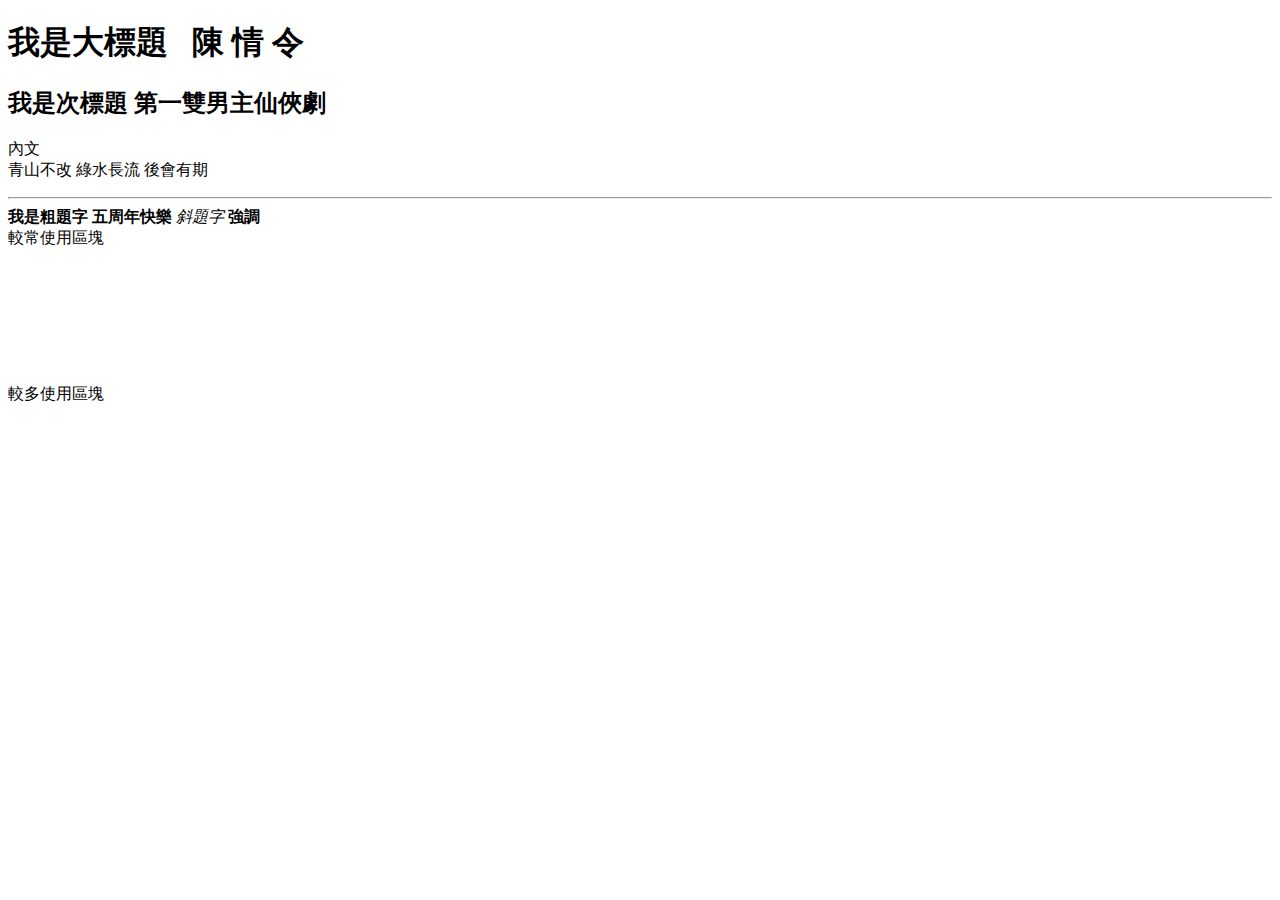
<file: index.html>
<!DOCTYPE html>
<html lang="en">
<head>
    <meta charset="UTF-8">
    <meta name="viewport" content="width=device-width, initial-scale=1.0">
    <title>我是王八</title>
</head>
<body>
    <h1>我是大標題  &nbsp; 陳 情 令</h1>
    <h2>我是次標題 第一雙男主仙俠劇</h2>
    <p>內文 <br> 青山不改 綠水長流 後會有期</p>
    <hr>
    <b>我是粗題字 五周年快樂</b>
    <i>斜題字</i>
    <strong>強調</strong>
    <div>較常使用區塊</div>
    <span>較多使用區塊</span>

    <iframe src="https://www.youtube.com/embed/NXOMU2TO7Ys?si=WJUYNIAn_dLkmpqJ" title="YouTube video player" frameborder="0" allow="accelerometer; autoplay; clipboard-write; encrypted-media; gyroscope; picture-in-picture; web-share" allowfullscreen></iframe></iframe>
</body>
</html>
</file>
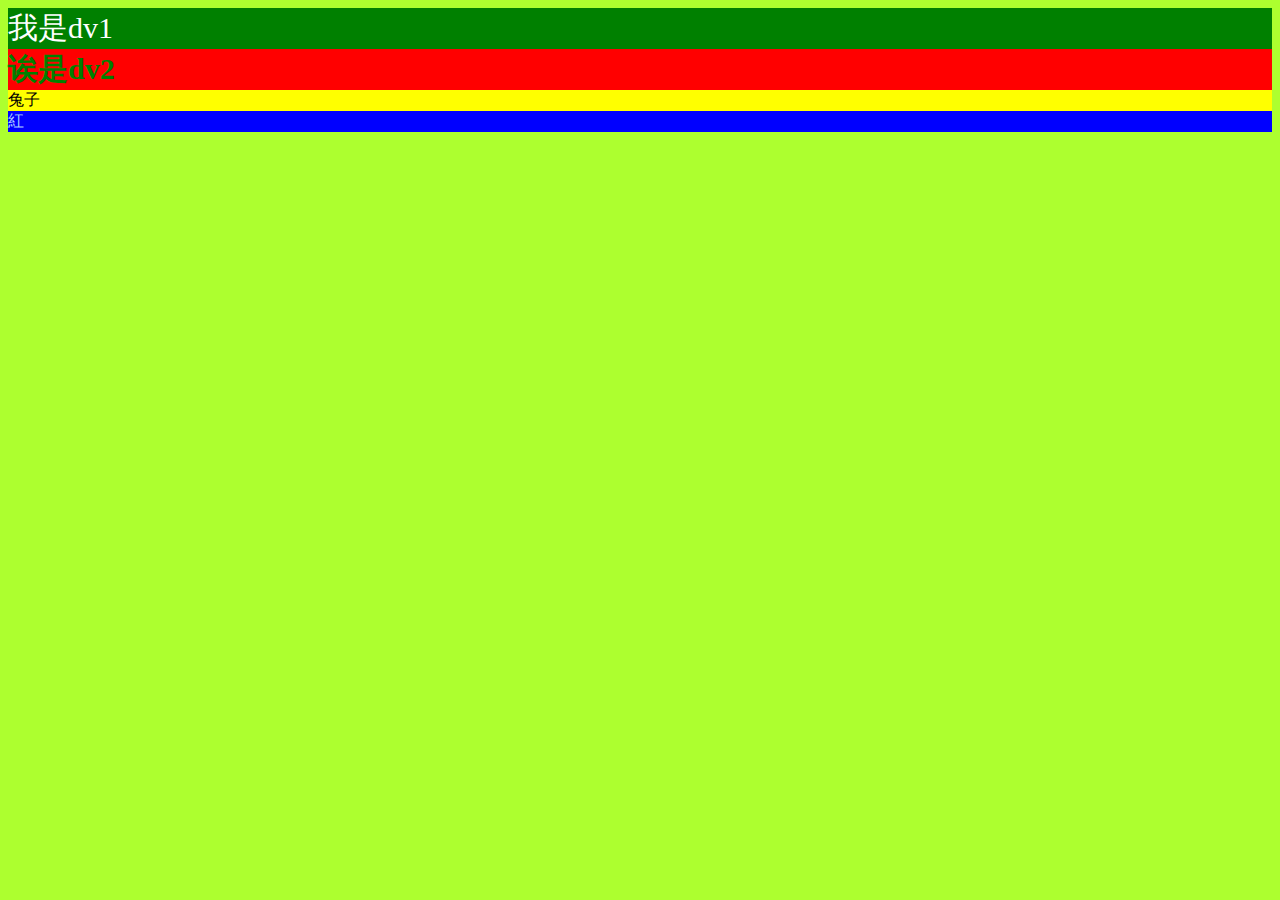
<file: 03/index.html>
<!DOCTYPE html>
<html lang="en">
<head>
    <meta charset="UTF-8">
    <meta name="viewport" content="width=device-width, initial-scale=1.0">
    <title>Document</title>
    <link rel="stylesheet" href="main.css">
    <style>
        #a1{
            background: green;
            font-size: 30px;
        }
        #blue{
            background: red;
            font-size: 30px;
            font-weight: bold;
        }
        #b1{
            background: yellow;
        }
        .red{
            background: blue;
            color: rgb(173, 206, 255);
        }

    </style>
</head>
<body>
    
    <div id="a1" style="color: white;">我是dv1</div>
    <div id="blue" style="color: green;">诶是dv2</div>
    <div id="b1">兔子</div>
    <div class="red">紅</div>
</body>
</html>
</file>
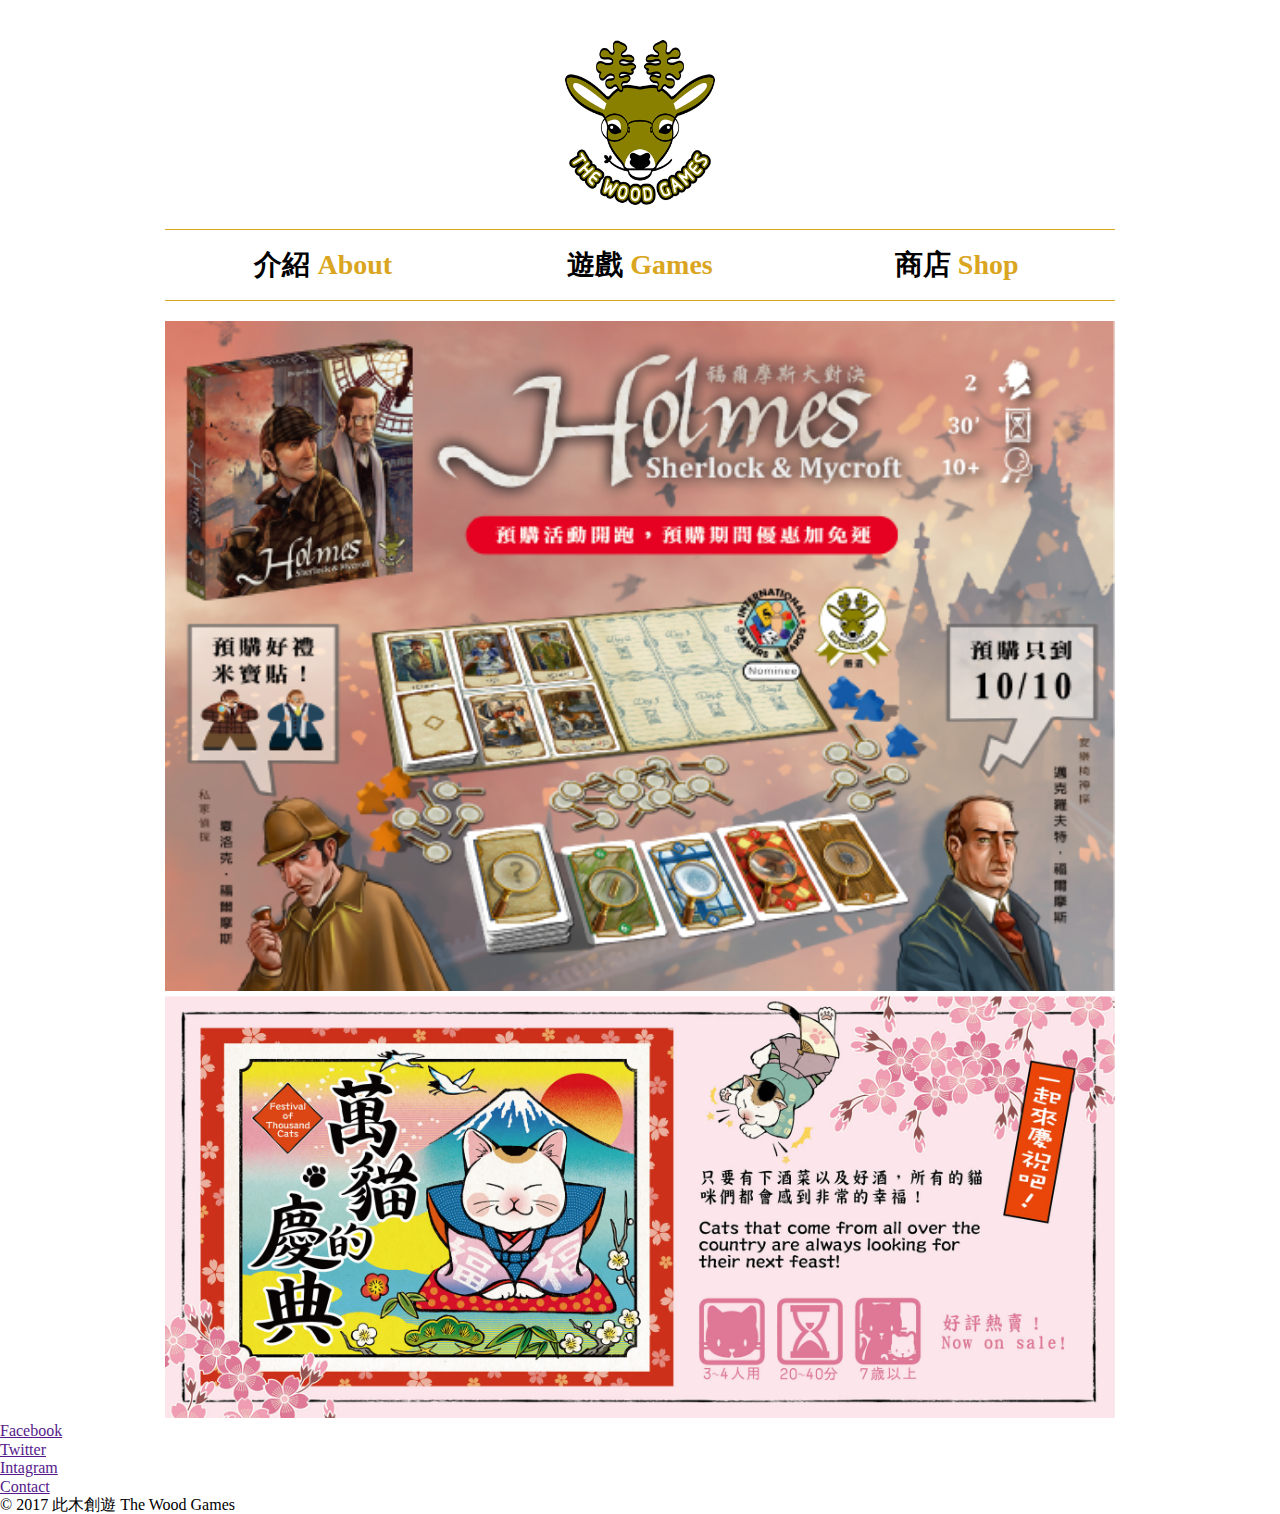
<file: thewoodgames1101/index.html>
<!DOCTYPE html>
<html lang="zh-Hant-TW">
<head>
    <meta charset="UTF-8">
    <meta name="viewport" content="width=device-width, initial-scale=1.0">
    <title>Document</title>
    <link rel="stylesheet" href="css/normalize.css">
    <link rel="stylesheet" href="css/main.css">
</head>
<body>
    <div class="main">
        <header>
            <img class="logo" src="img/images/logo.png" alt="">
        </header>
        <nav>
            <ul>
                <li>
                    <a class="nav_item" href="About.html">
                        <span>介紹</span>
                        <span class="en_text">About</span>
                    </a>
                </li>
                <li>
                    <div class="nav_item" href="Game.html">
                        <span>遊戲</span>
                        <span class="en_text">Games</span>
                        <div class="nav_child">
                            <a href="#">萬貓的慶典 <br> Festival of Thousand</a>
                            <a href="#">福爾摩斯大對決 <br> Holms: Sherlok & Mycroft </a>
                        </div>
                    </div>    
                </li>
                <li>
                    <a class="nav_item" href="Shop.html">
                        <span>商店</span>
                        <span class="en_text">Shop</span>             
                    </a>
                </li>
            </ul>
        </nav>
        <div class="content">
            <img src="img/images/0.5.png" alt="">
            <img src="img/images/DM.jpg" alt="">
        </div>
    </div>
    <footer>
        <ul>
        <li><a href="">Facebook</a></li>
        <li><a href="">Twitter</a></li>
        <li><a href="">Intagram</a></li>
        <li><a href="">Contact</a></li>
        </ul>
        <div>© 2017 此木創遊 The Wood Games</div>
    </footer>
</body>
</html>
</file>
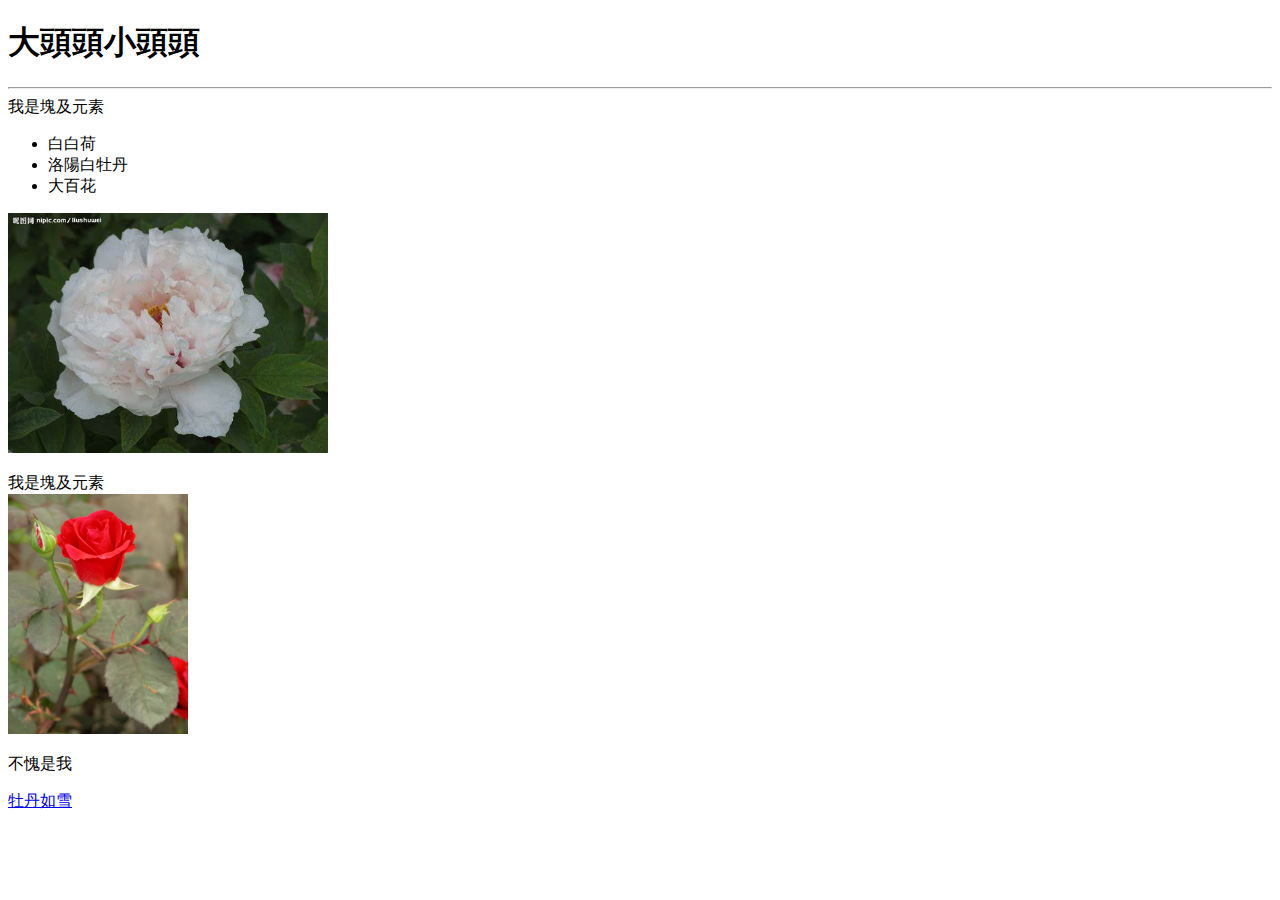
<file: 02/inline.html>
<!DOCTYPE html>
<html lang="en">
<head>
    <meta charset="UTF-8">
    <meta name="viewport" content="width=device-width, initial-scale=1.0">
    <title>Document</title>
</head>
<body>
    <h1>大頭頭小頭頭</h1>
    <hr>
    <div>我是塊及元素</div>
    <ul>
        <li>白白荷</li>
        <li>洛陽白牡丹</li>
        <li>大百花</li>
    </ul>
    <img width="320" src="m.jpg" alt="">
    <ol></ol>
    <div>我是塊及元素</div>
    <img width="180" src="R.jpg" alt="">
    <p>不愧是我</p>
    <a href="https://th.bing.com/th/id/OIP.ZiBk5BQ9cTj2Y4_ymeJkqQHaFj?pid=ImgDet&rs=1">牡丹如雪</a>
</body>
</html>
</file>
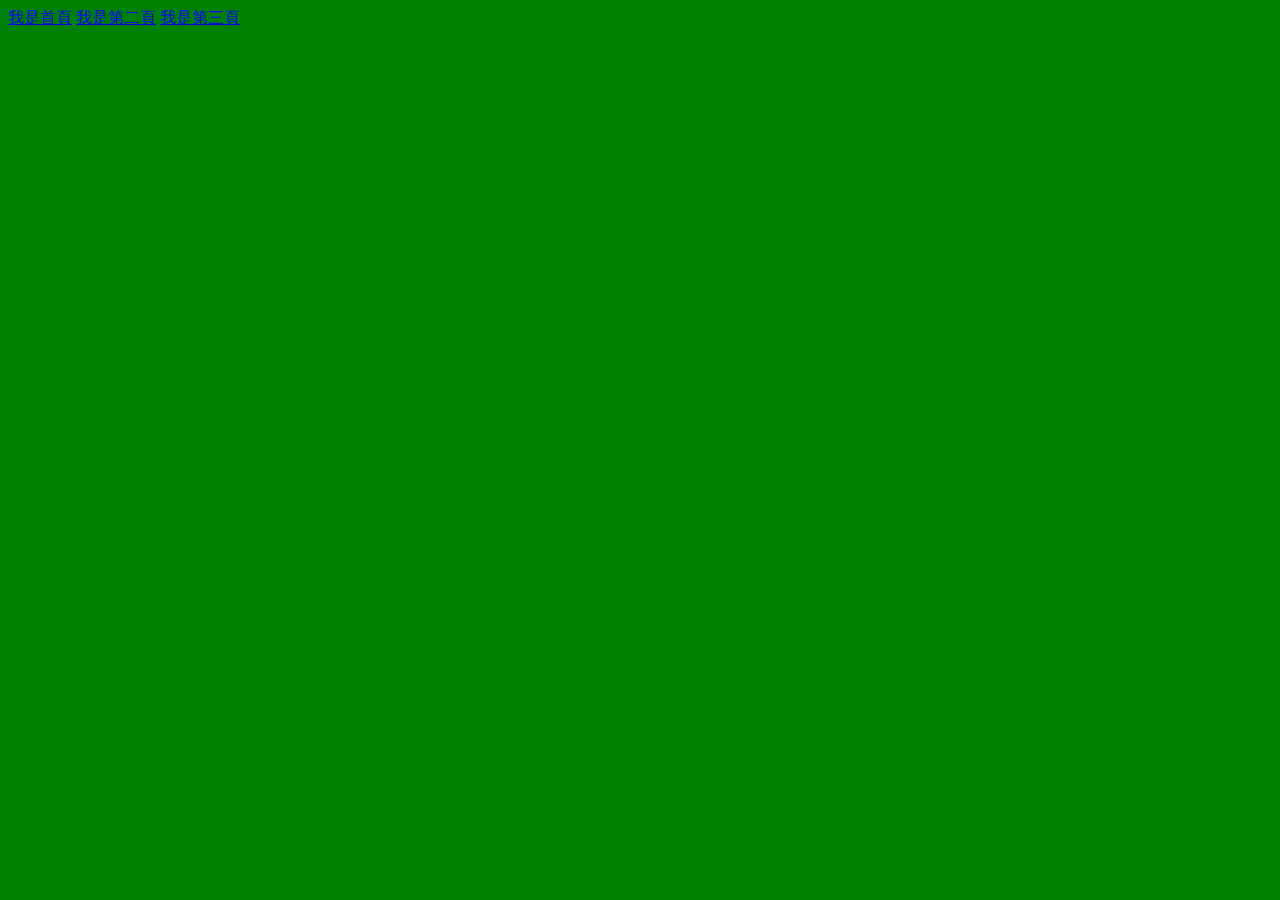
<file: 1030/02.html>
<!DOCTYPE html>
<html lang="en">
<head>
    <meta charset="UTF-8">
    <meta name="viewport" content="width=device-width, initial-scale=1.0">
    <title>Document</title>
    <style>
        body{
            background: green;
        }
    </style>
</head>
<body>
    <a href="01.html">我是首頁</a>
    <a href="02.html">我是第二頁</a>
    <a href="03.html">我是第三頁</a>
</body>
</html>
</file>
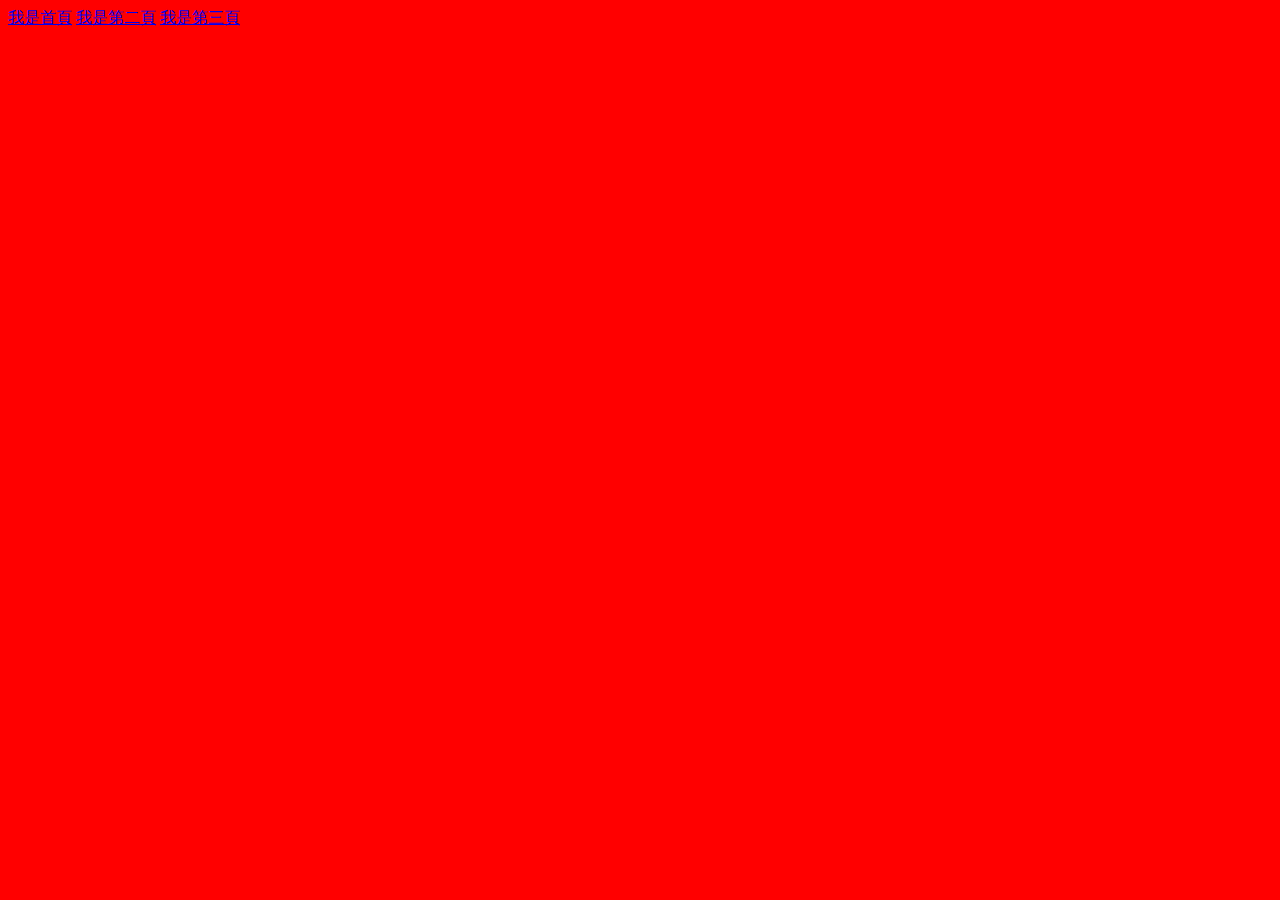
<file: 1030/03.html>
<!DOCTYPE html>
<html lang="en">
<head>
    <meta charset="UTF-8">
    <meta name="viewport" content="width=device-width, initial-scale=1.0">
    <title>Document</title>
    <style>
        body{
            background: red;
        }
    </style>
</head>
<body>
    <a href="01.html">我是首頁</a>
    <a href="02.html">我是第二頁</a>
    <a href="03.html">我是第三頁</a>
</body>
</html>
</file>
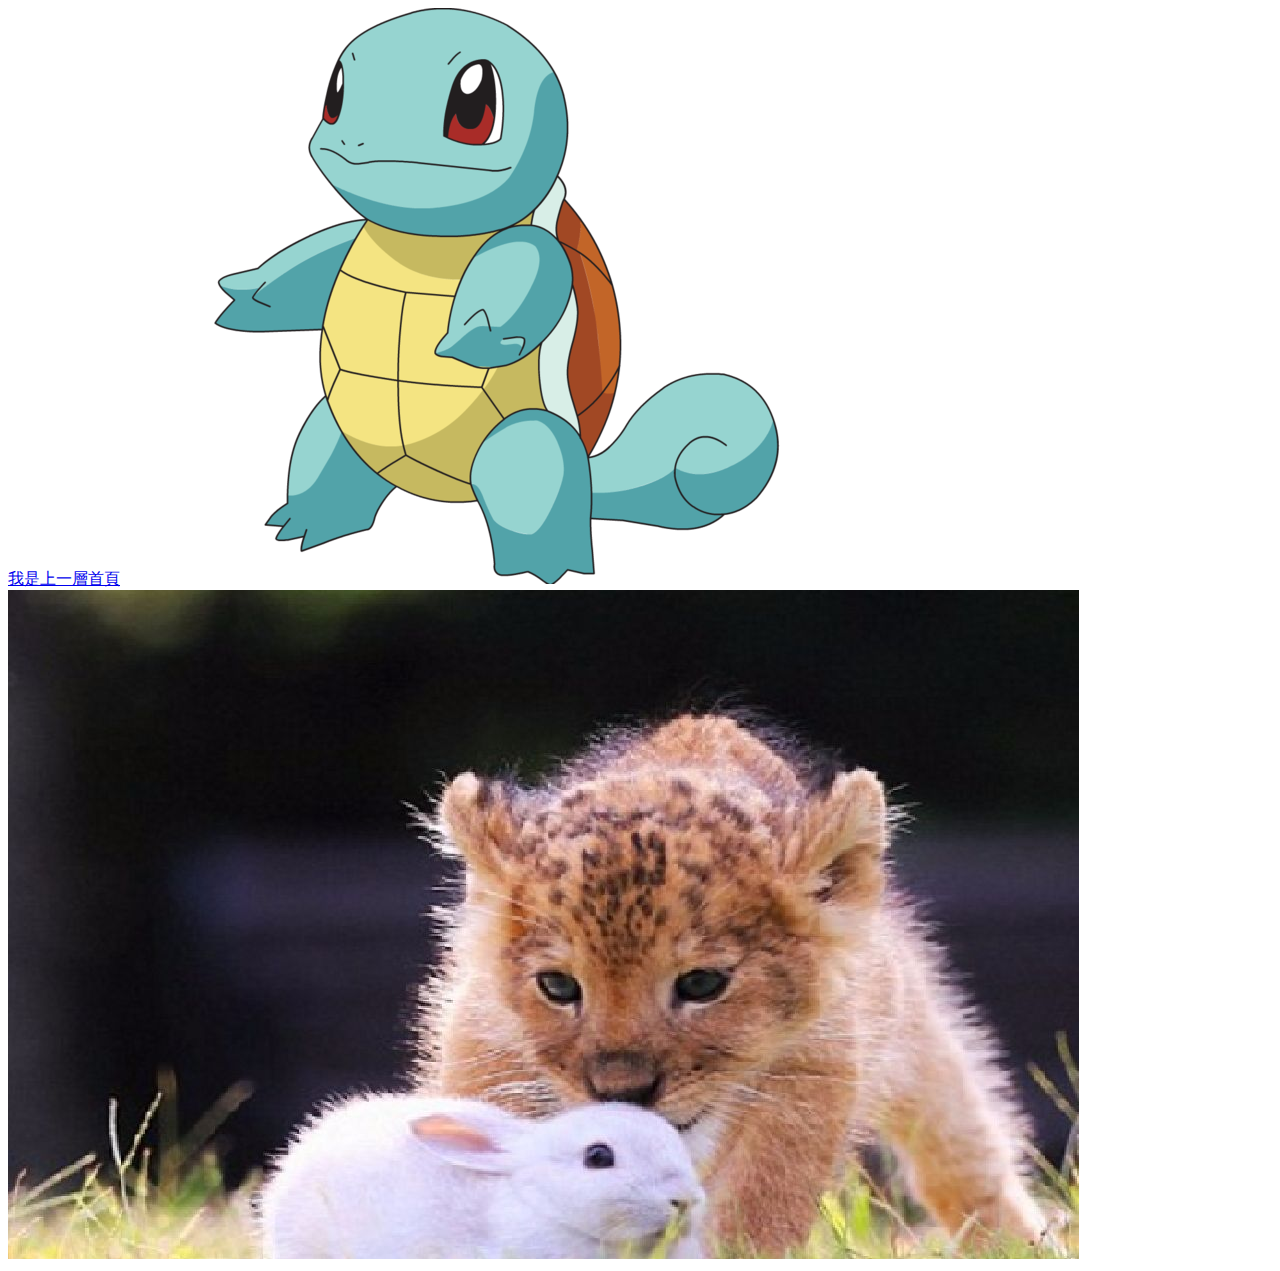
<file: 1030/inner/04.html>
<!DOCTYPE html>
<html lang="en">
<head>
    <meta charset="UTF-8">
    <meta name="viewport" content="width=device-width, initial-scale=1.0">
    <title>Document</title>
</head>
<body>
    <a href="../01.html">我是上一層首頁</a>
  <img src="../pokenmo.png" alt="">
  <img src="./R.jpg" alt="">
</body>
</html>
</file>
<file: 03/main.css>
body{
    background: greenyellow;
}
div{
    opacity: ;
}
</file>
<file: thewoodgames1101/css/main.css>
html {
    -webkit-box-sizing: border-box;
    -moz-box-sizing: border-box;
    box-sizing: border-box;
}

*,
*:before,
*:after {
    -webkit-box-sizing: inherit;
    -moz-box-sizing: inherit;
    box-sizing: inherit;
}

ul {
    list-style-type: none;
    margin: 0;
    padding: 0;
}

.main{
    width:100%;
    max-width: 980px;
    margin: 0 auto;
    padding: 0 15px;
    /* background-color: brown; */
}
.main>header{
    text-align: center;
    /* padding-top: 40px;
    padding-bottom: 20px; */
    
}
.main>header>img.logo{
    width: 150px;
    margin-top: 40px;
    margin-bottom: 20px;
    /* margin: 0 auto;
    display: block */
    
}
.main>nav{
    border-top: 1px solid goldenrod;
    border-bottom: 1px solid goldenrod;
    margin-bottom:  20px;
    /* background-color: aqua; */
}
.main>nav>ul{
    display: flex;
}

.main>nav>ul>li{
    /* background-color: goldenrod; 
    */
    
    /* 這是display inline 的排版方式
     */
    /* display: inline-block;
    width: 33.33%;
    margin-right: -4px; */
    /* 這是display flex的排版方式 
    */
    flex: 1;

    height: 70px;
    line-height: 70px;
    text-align: center;
    font-size: 28px;
    font-weight: bold;
    
}
.main>nav>ul>li>.nav_item{
    text-decoration: none;
    color: #000;
    display: block;
    position: relative;
    width: 100%;
}
.main>nav>ul>li>.nav_item>.nav_child{
    /* background-color: aqua; */
    display: none;
    position: absolute;
    width: 100%;
}
.main>nav>ul>li>.nav_item>.nav_child a{
    text-decoration: none;
    background-color: #dad25f;
    color: #fff;
    line-height: 20px;
    font-size: 16px;
    display: block;
    padding: 10px 20px;
    text-align: left;
}
.main>nav>ul>li>.nav_item>.nav_child a:hover{
    background-color: #000;
}
.main>nav>ul>li>.nav_item:hover{
    background-color: #dcdddd;
}

.main>nav>ul>li>.nav_item:hover .nav_child{
    display: block;
}

.main>.content img{
    width: 100%;
}
.en_text{
    color: goldenrod;
}

@media(max-width:992px){
    .main>nav>ul{
        flex-direction: column;
    }
    .main>nav>ul>li{
        width: 100%;
    }  
}
</file>
